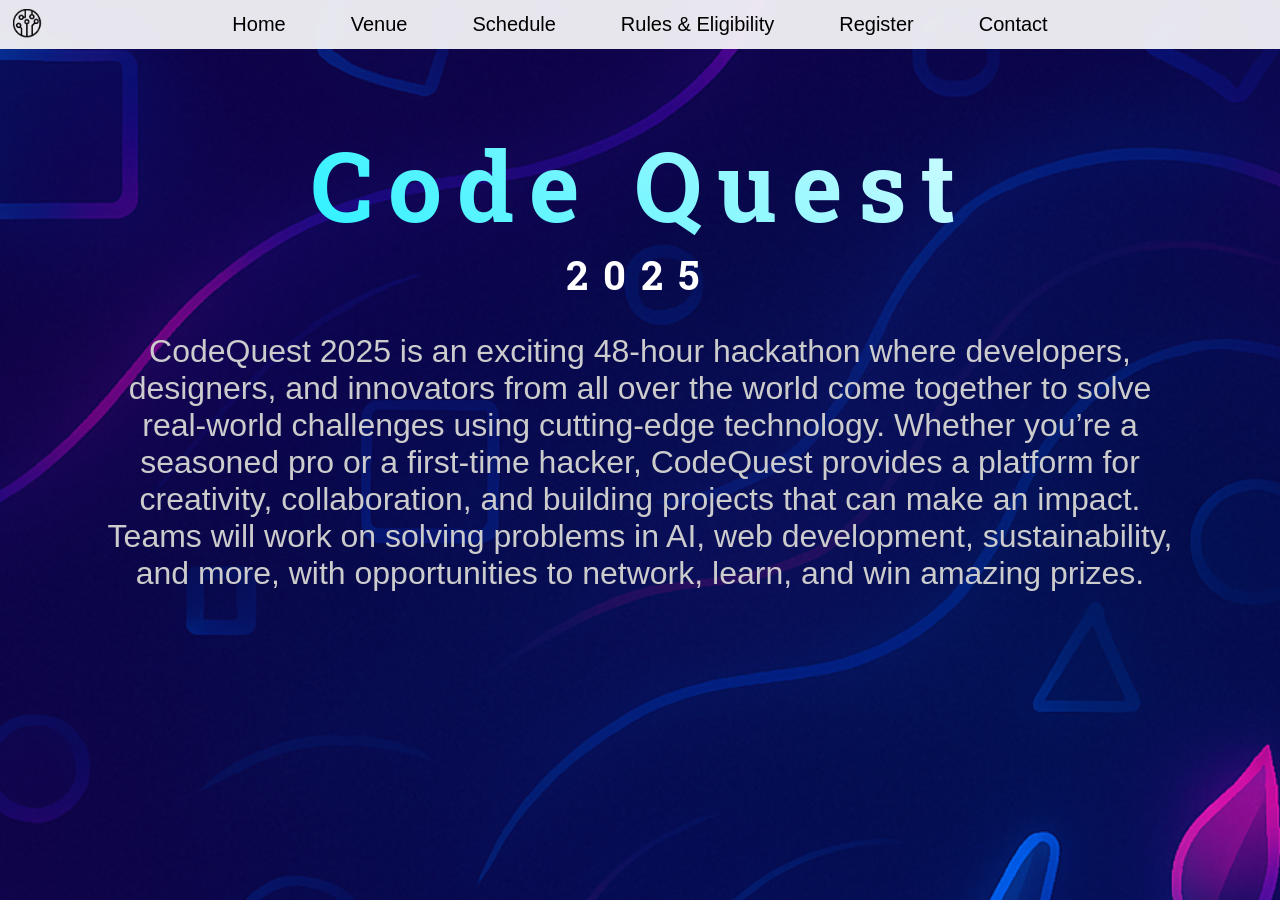
<file: index.html>
<!DOCTYPE html>
<html lang="en">
<head>
    <meta charset="UTF-8">
    <meta name="viewport" content="width=device-width, initial-scale=1.0">
    <title>Code Quest 2025</title>
    <link href="https://fonts.googleapis.com/css2?family=Roboto+Slab:wght@400;700&display=swap" rel="stylesheet">
    <link rel="stylesheet" href="style.css">
</head>
<body>
    <header>
        <img class="Logo" src="IMAGES/logo.png" alt="Logo" id="clickable-image" style="cursor: pointer;">
        <button class="menu-toggle">&#9776;</button>
        <nav class="nav-links">
            <a href="index.html">Home</a>
            <a href="Venue.html">Venue</a>
            <a href="Schedule.html">Schedule</a>
            <a href="Rules.html">Rules & Eligibility</a>
            <a href="Register.html">Register</a>
            <a href="Contact.html">Contact</a>
        </nav>
    </header>

    
    <div class="container">
        <section class="hero">
            <h1>Code Quest</h1>
            <h2>2025</h2>
            <p class="description">
                CodeQuest 2025 is an exciting 48-hour hackathon where developers, designers, and innovators from all over the world come together to solve real-world challenges using cutting-edge technology. Whether you’re a seasoned pro or a first-time hacker, CodeQuest provides a platform for creativity, collaboration, and building projects that can make an impact. Teams will work on solving problems in AI, web development, sustainability, and more, with opportunities to network, learn, and win amazing prizes.
            </p>
        </section>
    </div>
    <script>
        document.querySelector('.menu-toggle').addEventListener('click', function() {
        document.querySelector('.nav-links').classList.toggle('show');
        document.querySelector('.container').classList.toggle('slide-down');
        });

        document.getElementById('clickable-image').addEventListener('click', function() {
        window.location.href = 'index.html';
        });
    </script>
    
</body>
</html>
</file>
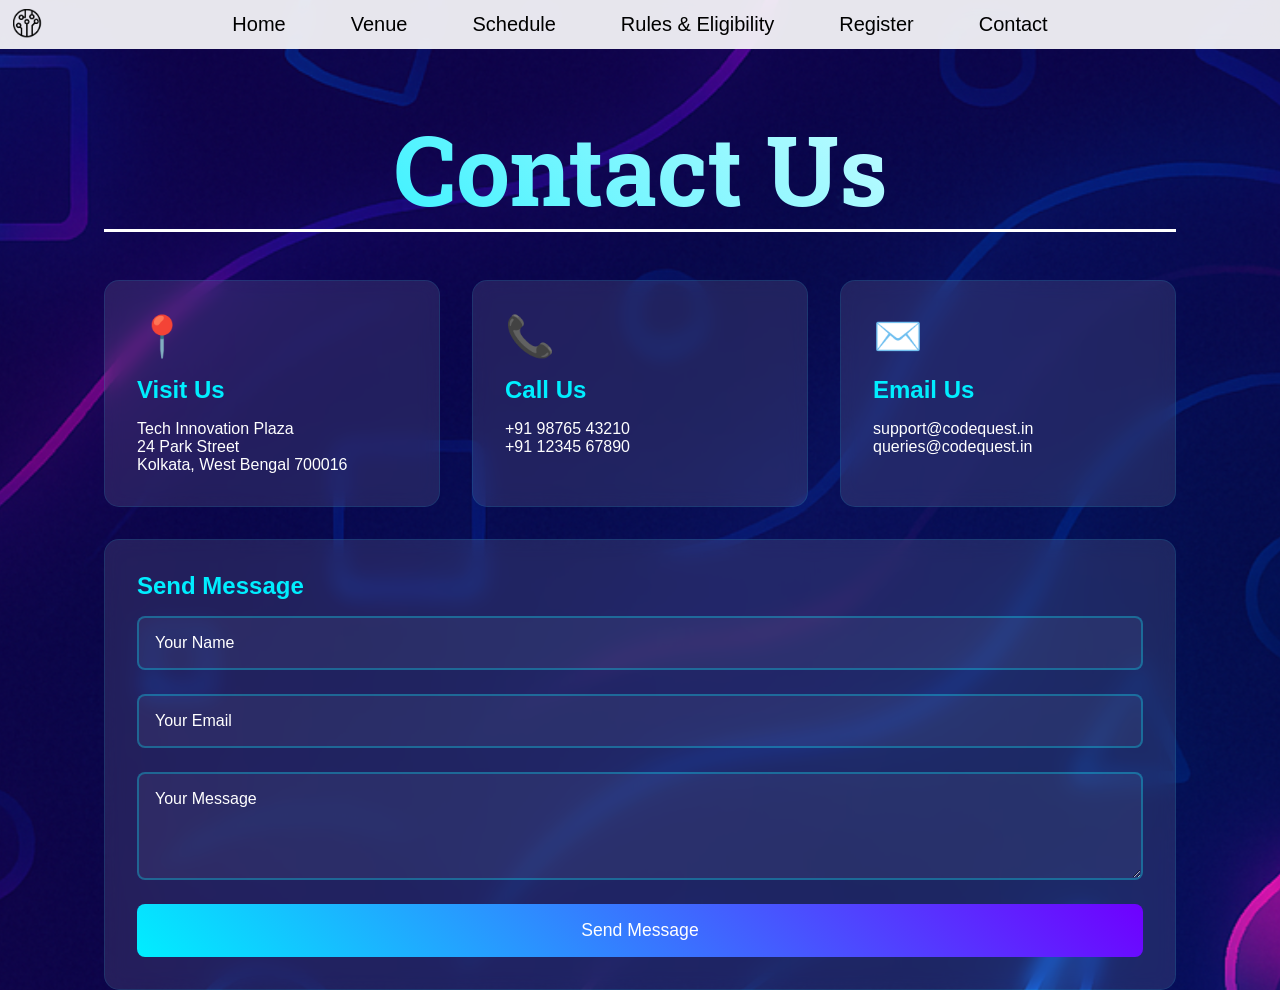
<file: Contact.html>
<!DOCTYPE html>
<html lang="en">
<head>
    <meta charset="UTF-8">
    <meta name="viewport" content="width=device-width, initial-scale=1.0">
    <title>Code Quest 2025 - Contact</title>
    <link href="https://fonts.googleapis.com/css2?family=Roboto+Slab:wght@400;700&family=Open+Sans&display=swap" rel="stylesheet">
    <link rel="stylesheet" href="Contact.css">
</head>
<body>

    <header>
        <img class="Logo" src="IMAGES/logo.png" alt="Logo" id="clickable-image" style="cursor: pointer;">
        <button class="menu-toggle">&#9776;</button>
        <nav class="nav-links">
            <a href="index.html">Home</a>
            <a href="Venue.html">Venue</a>
            <a href="Schedule.html">Schedule</a>
            <a href="Rules.html">Rules & Eligibility</a>
            <a href="Register.html">Register</a>
            <a href="Contact.html">Contact</a>
        </nav>
    </header>

    <div class="container">
        <h1 class="page-title">Contact Us</h1>
        
        <div class="contact-grid">
            <div class="contact-card" style="animation-delay: 0.2s;">
                <div class="contact-icon">📍</div>
                <h3>Visit Us</h3>
                <p>Tech Innovation Plaza<br>
                24 Park Street<br>
                Kolkata, West Bengal 700016</p>
            </div>

            <div class="contact-card" style="animation-delay: 0.4s;">
                <div class="contact-icon">📞</div>
                <h3>Call Us</h3>
                <p>+91 98765 43210<br>
                +91 12345 67890</p>
            </div>

            <div class="contact-card" style="animation-delay: 0.6s;">
                <div class="contact-icon">✉️</div>
                <h3>Email Us</h3>
                <p>support@codequest.in<br>
                queries@codequest.in</p>
            </div>
            <div class="contact-card" style="animation-delay: 0.8s;">
                <h3>Send Message</h3>
                <form class="contact-form">
                    <input type="text" class="form-input" placeholder="Your Name" required>
                    <input type="email" class="form-input" placeholder="Your Email" required>
                    <textarea class="form-input" placeholder="Your Message" rows="4" required></textarea>
                    <button type="submit" class="submit-btn">Send Message</button>
                </form>
            </div>
        </div>
    </div>

    <script>

        document.getElementById('clickable-image').addEventListener('click', function() {
        window.location.href = 'index.html';
        });

        document.querySelector('.menu-toggle').addEventListener('click', function() {
        document.querySelector('.nav-links').classList.toggle('show');
        document.querySelector('.container').classList.toggle('slide-down');
        }); 

        document.querySelectorAll('.contact-card').forEach((card, index) => {
            card.style.animationDelay = `${index * 0.2 + 0.2}s`;
        });

        document.querySelector('form').addEventListener('submit', (e) => {
            e.preventDefault();
            const btn = e.target.querySelector('.submit-btn');
            btn.innerHTML = 'Sending...';
            
            setTimeout(() => {
                btn.innerHTML = '✓ Sent Successfully!';
                btn.style.background = '#4CAF50';
                setTimeout(() => {
                    btn.innerHTML = 'Send Message';
                    btn.style.background = 'linear-gradient(45deg, #00eeff, #6f00ff)';
                }, 2000);
            }, 1500);
        });
    </script>
</body>
</html>
</file>
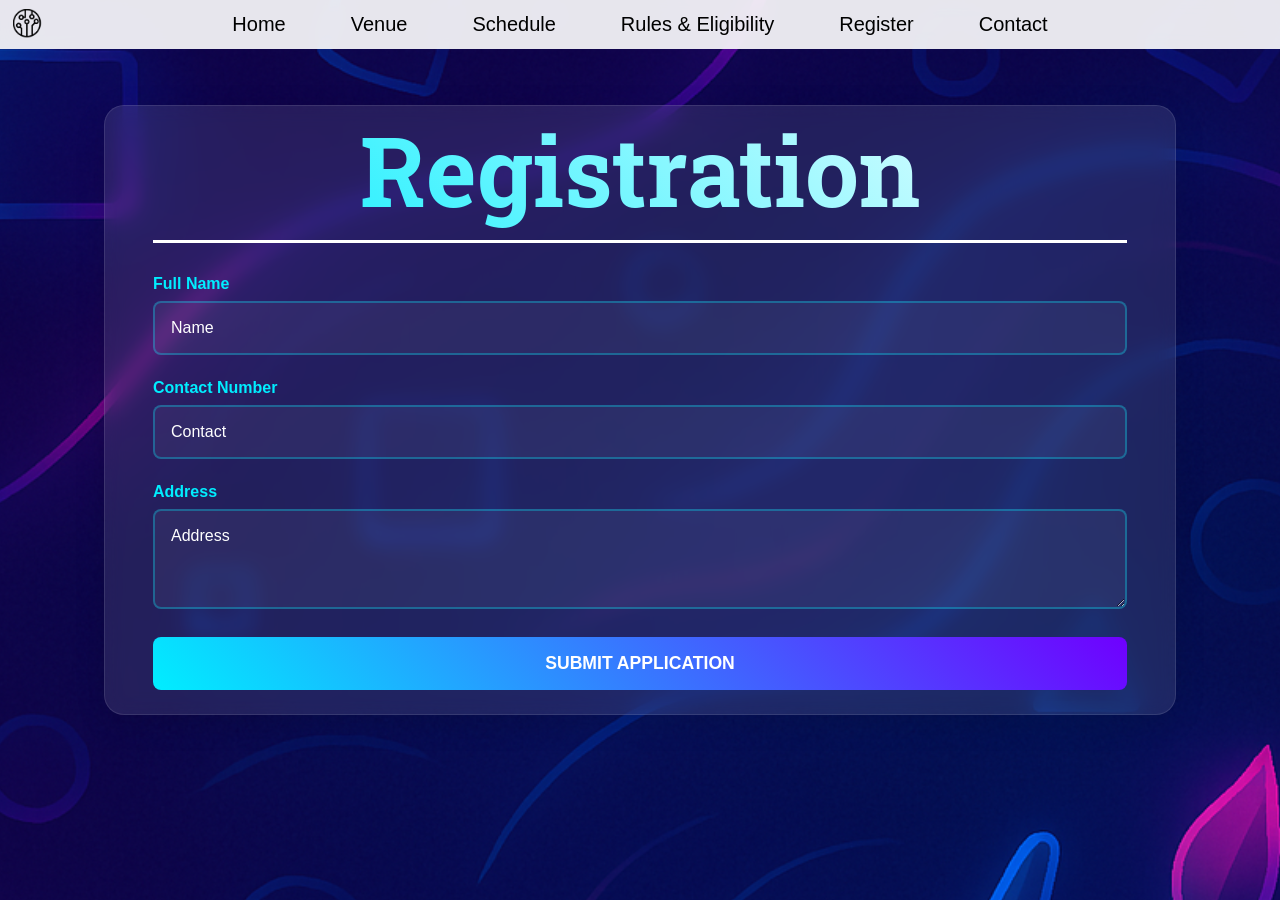
<file: Register.html>
<!DOCTYPE html>
<html lang="en">
<head>
    <meta charset="UTF-8">
    <meta name="viewport" content="width=device-width, initial-scale=1.0">
    <title>Code Quest 2025 - Registration</title>
    <link href="https://fonts.googleapis.com/css2?family=Roboto+Slab:wght@400;700&family=Open+Sans&display=swap" rel="stylesheet">
    <link rel="stylesheet" href="Register.css">
</head>
<body>

    <header>
        <img class="Logo" src="IMAGES/logo.png" alt="Logo" id="clickable-image" style="cursor: pointer;">
        <button class="menu-toggle">&#9776;</button>
        <nav class="nav-links">
            <a href="index.html">Home</a>
            <a href="Venue.html">Venue</a>
            <a href="Schedule.html">Schedule</a>
            <a href="Rules.html">Rules & Eligibility</a>
            <a href="Register.html">Register</a>
            <a href="Contact.html">Contact</a>
        </nav>
    </header>

    <div class="container">
        <section class="contain-section">
            <h1>Registration</h1>
            <form id="registrationForm">
                <div class="form-group" style="animation-delay: 0.2s;">
                    <label for="name">Full Name</label>
                    <input type="text" id="name" name="name" required placeholder="Name">
                </div>

                <div class="form-group" style="animation-delay: 0.4s;">
                    <label for="contact">Contact Number</label>
                    <input type="tel" id="contact" name="contact" required placeholder="Contact">
                </div>

                <div class="form-group" style="animation-delay: 0.6s;">
                    <label for="address">Address</label>
                    <textarea id="address" name="address" required placeholder="Address"></textarea>
                </div>

                <div class="form-group" style="animation-delay: 0.8s;">
                    <button type="submit" class="submit-btn">SUBMIT APPLICATION</button>
                </div>
            </form>
        </section>
    </div>

    <script>

        document.getElementById('clickable-image').addEventListener('click', function() {
        window.location.href = 'index.html';
        });

        document.querySelector('.menu-toggle').addEventListener('click', function() {
            document.querySelector('.nav-links').classList.toggle('show');
            document.querySelector('.container').classList.toggle('slide-down');
        });

        document.querySelectorAll('.form-group').forEach((field, index) => {
            field.style.animationDelay = `${index * 0.2 + 0.2}s`;
        });

        document.getElementById('registrationForm').addEventListener('submit', (e) => {
            e.preventDefault();
            
            const submitBtn = document.querySelector('.submit-btn');
            submitBtn.innerHTML = 'Submitting...';
            submitBtn.disabled = true;

            setTimeout(() => {
                submitBtn.innerHTML = '✓ Registration Successful!';
                submitBtn.style.background = '#4CAF50';
                setTimeout(() => {
                    submitBtn.innerHTML = 'SUBMIT APPLICATION';
                    submitBtn.style.background = 'linear-gradient(45deg, #00eeff, #6f00ff)';
                    submitBtn.disabled = false;
                }, 2000);
            }, 1500);
        });
    </script>
</body>
</html>
</file>
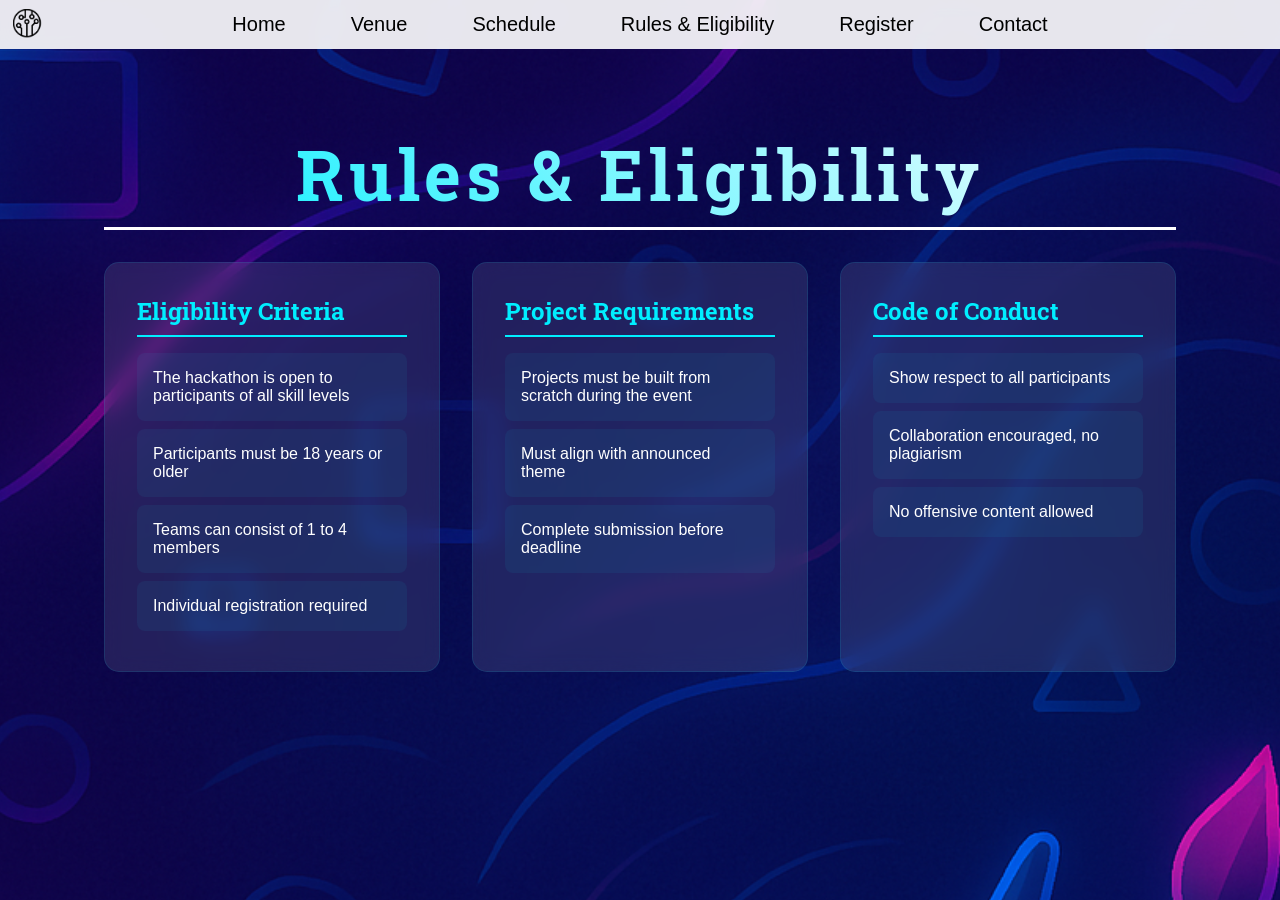
<file: Rules.html>
<!DOCTYPE html>
<html lang="en">
<head>
    <meta charset="UTF-8">
    <meta name="viewport" content="width=device-width, initial-scale=1.0">
    <title>Code Quest 2025 - Rules</title>
    <link href="https://fonts.googleapis.com/css2?family=Roboto+Slab:wght@400;700&family=Open+Sans&display=swap" rel="stylesheet">
    <link rel="stylesheet" href="Rules.css">
</head>
<body>

    <header>
        <img class="Logo" src="IMAGES/logo.png" alt="Logo" id="clickable-image" style="cursor: pointer;">
        <button class="menu-toggle">&#9776;</button>
        <nav class="nav-links">
            <a href="index.html">Home</a>
            <a href="Venue.html">Venue</a>
            <a href="Schedule.html">Schedule</a>
            <a href="Rules.html">Rules & Eligibility</a>
            <a href="Register.html">Register</a>
            <a href="Contact.html">Contact</a>
        </nav>
    </header>

    <div class="container">
        <h1>Rules & Eligibility</h1>
        <div class="rules-grid">
            
            <div class="rule-card" style="animation-delay: 0.2s;">
                <h2>Eligibility Criteria</h2>
                <ul class="rule-list">
                    <li>The hackathon is open to participants of all skill levels</li>
                    <li>Participants must be 18 years or older</li>
                    <li>Teams can consist of 1 to 4 members</li>
                    <li>Individual registration required</li>
                </ul>
            </div>

            
            <div class="rule-card" style="animation-delay: 0.4s;">
                <h2>Project Requirements</h2>
                <ul class="rule-list">
                    <li>Projects must be built from scratch during the event</li>
                    <li>Must align with announced theme</li>
                    <li>Complete submission before deadline</li>
                </ul>
            </div>

            
            <div class="rule-card" style="animation-delay: 0.6s;">
                <h2>Code of Conduct</h2>
                <ul class="rule-list">
                    <li>Show respect to all participants</li>
                    <li>Collaboration encouraged, no plagiarism</li>
                    <li>No offensive content allowed</li>
                </ul>
            </div>
        </div>
    </div>

    <script>

        document.getElementById('clickable-image').addEventListener('click', function() {
        window.location.href = 'index.html';
        });

document.querySelector('.menu-toggle').addEventListener('click', function() {
    document.querySelector('.nav-links').classList.toggle('show');
    document.querySelector('.container').classList.toggle('slide-down');
});


        document.querySelectorAll('.rule-list li').forEach((item, index) => {
            item.style.animationDelay = `${index * 0.1}s`;
        });


        document.querySelectorAll('.rule-card').forEach((card, index) => {
            card.style.animationDelay = `${index * 0.2}s`;
        });
    </script>
</body>
</html>
</file>
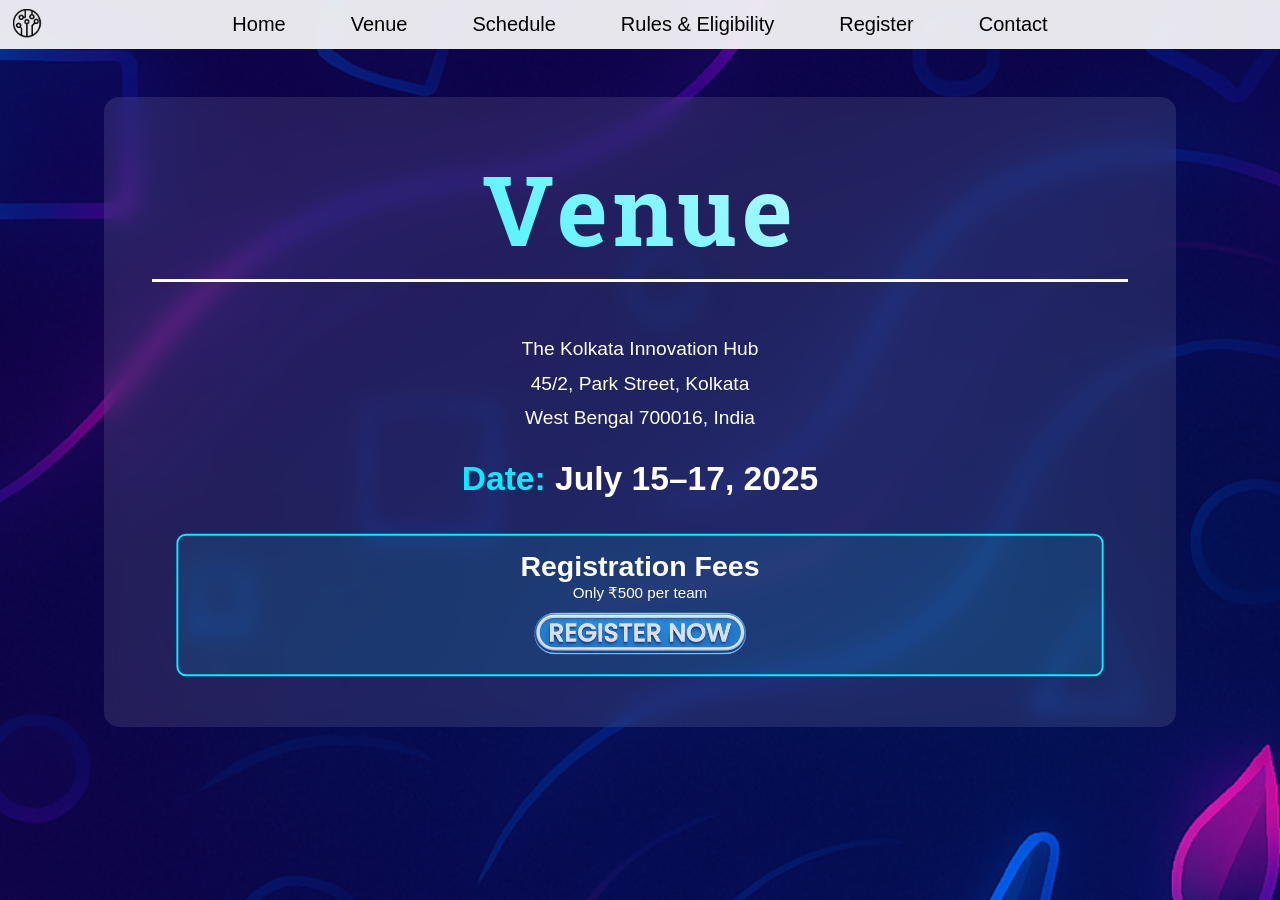
<file: Venue.html>
<!DOCTYPE html>
<html lang="en">
<head>
    <meta charset="UTF-8">
    <meta name="viewport" content="width=device-width, initial-scale=1.0">
    <title>Code Quest 2025 - Venue</title>
    <link href="https://fonts.googleapis.com/css2?family=Roboto+Slab:wght@400;700&family=Open+Sans&display=swap" rel="stylesheet">
    <link rel="stylesheet" href="Venue.css">
</head>
<body>

    <header>
        <img class="Logo" src="IMAGES/logo.png" alt="Logo" id="clickable-image" style="cursor: pointer;">
        <button class="menu-toggle">&#9776;</button>
        <nav class="nav-links">
            <a href="index.html">Home</a>
            <a href="Venue.html">Venue</a>
            <a href="Schedule.html">Schedule</a>
            <a href="Rules.html">Rules & Eligibility</a>
            <a href="Register.html">Register</a>
            <a href="Contact.html">Contact</a>
        </nav>
    </header>


    <div class="container">
        <section class="venue-section">
            <h1>Venue</h1>
            <p class="address">
                The Kolkata Innovation Hub<br>
                45/2, Park Street, Kolkata<br>
                West Bengal 700016, India
            </p>
            <p class="date"><span class="highlight">Date:</span> July 15–17, 2025</p>
                <div class="fee-box">
                    <h2>Registration Fees</h2>
                    <p>Only ₹500 per team</p>
                    <a href="Register.html">
                        <img src="IMAGES/Register.png" class="RN" alt="">
                    </a>
                </div>
        </section>
    </div>

    <script>

        document.getElementById('clickable-image').addEventListener('click', function() {
        window.location.href = 'index.html';
        });
        
        document.querySelector('.menu-toggle').addEventListener('click', function() {
    document.querySelector('.nav-links').classList.toggle('show');
    document.querySelector('.container').classList.toggle('slide-down');
});
    </script>
</body>
</html>
</file>
<file: style.css>
* {
    margin: 0;
    padding: 0;
    box-sizing: border-box;
    font-family: 'Roboto', sans-serif;
}

body {
    background: #00014b;
    background-image: url("IMAGES/bg.svg");
    background-size: cover;
    background-position: center;
    background-repeat: no-repeat;
    min-height: 100vh;
    overflow-x: hidden;
    position: relative;
}

header {
    display: flex;
    justify-content: center;
    align-items: center;
    padding: 1%;
    background: rgba(255, 255, 255, 0.9);
    position: fixed;
    width: 100%;
    top: 0;
    z-index: 1000;
    backdrop-filter: blur(10px);
}

.Logo {
    position: absolute;
    width: 30px;
    margin: auto;
    left: 1%;
}

.nav-links {
    a{  
        color: #000000;
        text-decoration: none;
        padding-left: 25px;
        padding-right: 25px;
        display: flex;
        justify-content: space-between;
        align-items: center;
        flex-wrap: nowrap;
        white-space: nowrap;
        font-size: 20px;
        transition: color 0.3s ease;
        position: relative;
    }
}
.nav-links{
    display: flex;
    gap: 15px;
}

.menu-toggle {
    font-size: 24px;
    background: none;
    border: none;
    cursor: pointer;
    margin-left: 93%;
    display: none;

}

.nav-links{
    a:hover {
        color: #8c00ff;
    }
}
.nav-links{
    a::after {
        content: '';
        position: absolute;
        width: 0;
        height: 2px;
        bottom: -5px;
        left: 0;
        background: #6f00ff;
        transition: width 0.3s ease;
    }
}

.nav-links{
    a:hover::after {
        width: 100%;
    }
}

.container {
    max-width: 1200px;
    margin: 0 auto;
    padding: 8rem 5% 4rem;
    padding-top: 65px;
    padding-bottom: 0px;
}

.hero {
    text-align: center;
    padding: 3.5rem 0;
    opacity: 0;
    animation: fadeIn 1s ease forwards;
}

.hero h1 {
    letter-spacing: 15px;
    font-family: 'Roboto Slab', serif;
    font-size: 96px;
    background: linear-gradient(45deg, #00eeff, #ffffff);
    background-clip: text;
    -webkit-text-fill-color: transparent;
    animation: gradientShift 0.5s infinite alternate;
}

.hero h2 {
    letter-spacing: 15px;
    font-family: 'Roboto Slab', serif;
    font-size: 2.5rem;
    margin-bottom: 2rem;
    color: #ffffff;
    animation: slideUp 1s ease forwards;
}

.description {
    font-family: 'Open Sans', sans-serif;
    text-align: center;
    vertical-align: middle;
    max-width: 1160px;
    margin: 0 auto;
    font-size: 32px;
    color: #ccc;
    opacity: 0;
    overflow: hidden;
    animation: slideUp 1s ease forwards 0.5s;
}


@keyframes fadeIn {
    from { opacity: 0; transform: translateY(20px); }
    to { opacity: 1; transform: translateY(0); }
}

@keyframes slideUp {
    from { opacity: 0; transform: translateY(30px); }
    to { opacity: 1; transform: translateY(0); }
}

@keyframes gradientShift {
    0% { background-position: 0% 50%; }
    100% { background-position: 100% 50%; }
}
@media (max-width: 1099px){
    .nav-links{
        a{
            font-size: 12px;
        }
    }
}

.nav-links.show{
    opacity: 1;
    transform: translateY(0)
}



@media (max-width: 768px) {
    .nav-links {
        display: none; 
        flex-direction: column;
        justify-content: center;
        align-items: center;
        position: absolute;
        top: 50px;
        background: rgba(255, 255, 255, 0.9);
        width: 100%;
        padding: 10px;
        border-radius: 5px;
        transform: translateY(-20px);

    }
    
    .menu-toggle {
        display: block; 
    }

    .nav-links.show {
        display: flex; 
    }
    .container {
        transition: margin-top 0.5s ease-in-out; 
    }
    
    
    .container.slide-down {
        margin-top: 120px; 
    }
    

    .hero h1 {
        font-size: 2.5rem;
    }

    .hero h2 {
        font-size: 1.8rem;
    }

    .description {
        font-size: 1rem;
    }
}

@media (max-width: 480px) {
    .hero h1 {
        font-size: 2rem;
    }
    .hero h2 {
        font-size: 1.5rem;
    }
}

@media (max-width: 321px) {
    .hero h1 {
        font-size: 1.6rem;
    }
}
</file>
<file: Contact.css>
* {
    margin: 0;
    padding: 0;
    box-sizing: border-box;
    font-family: 'Roboto', sans-serif;
}

body {
    background: #00014b;
    background-image: url("IMAGES/bg.svg");
    background-size: cover;
    background-position: center;
    background-repeat: no-repeat;
    min-height: 100vh;
    overflow-x: hidden;
    position: relative;
}

header {
    display: flex;
    justify-content: center;
    align-items: center;
    padding: 1%;
    background: rgba(255, 255, 255, 0.9);
    position: fixed;
    width: 100%;
    top: 0;
    z-index: 1000;
    backdrop-filter: blur(10px);
}

.Logo {
    position: absolute;
    width: 30px;
    margin: auto;
    left: 1%;
}

.nav-links {
    a{  
        color: #000000;
        text-decoration: none;
        padding-left: 25px;
        padding-right: 25px;
        display: flex;
        justify-content: space-between;
        align-items: center;
        flex-wrap: nowrap;
        white-space: nowrap;
        font-size: 20px;
        transition: color 0.3s ease;
        position: relative;
    }
}
.nav-links{
    display: flex;
    gap: 15px;
}

.menu-toggle {
    font-size: 24px;
    background: none;
    border: none;
    cursor: pointer;
    margin-left: 93%;
    display: none;

}

.nav-links{
    a:hover {
        color: #8c00ff;
    }
}
.nav-links{
    a::after {
        content: '';
        position: absolute;
        width: 0;
        height: 2px;
        bottom: -5px;
        left: 0;
        background: #6f00ff;
        transition: width 0.3s ease;
    }
}

.nav-links{
    a:hover::after {
        width: 100%;
    }
}

.container {
    max-width: 1200px;
    margin: 0 auto;
    padding: 8rem 5% 4rem;
    padding-top: 105px;
    padding-bottom: 0px;
}

.page-title {
    font-family: 'Roboto Slab', serif;
    text-align: center;
    margin-bottom: 3rem;
    background: linear-gradient(45deg, #00eeff, #ffffff);
    background-clip: text;
    -webkit-text-fill-color: transparent;
    animation: gradientShift 1.5s infinite alternate;
    font-size: 96px;
    position: relative;
}

.page-title::after{
    content: "";
    position: absolute;
    bottom: 0;
    left: 0;
    width: 100%; 
    height: 3px; 
    background-color: rgb(255, 255, 255);
}

.contact-grid {
    display: grid;
    gap: 2rem;
    justify-content: center;
}

.contact-card {
    background: rgba(255, 255, 255, 0.1);
    backdrop-filter: blur(10px);
    border-radius: 15px;
    padding: 2rem;
    transition: all 0.3s ease;
    border: 1px solid rgba(0, 238, 255, 0.1);
    transform: translateY(20px);
    opacity: 0;
    animation: cardEntrance 0.6s ease forwards;
}

.contact-card:hover {
    transform: translateY(-5px);
    box-shadow: 0 12px 24px rgba(0, 238, 255, 0.1);
}

.contact-icon {
    font-size: 2.5rem;
    color: #00eeff;
    margin-bottom: 1rem;
}

.contact-card h3 {
    color: #00eeff;
    margin-bottom: 1rem;
    font-size: 1.5rem;
}
.contact-card p{
    color: #ffffff;
}

.contact-form {
    display: flex;
    flex-direction: column;
    gap: 1.5rem;
}
input::placeholder{
    color: white;
}
textarea::placeholder{
    color: #ffffff;
}

.form-input {
    width: 100%;
    padding: 1rem;
    border: 2px solid rgba(0, 238, 255, 0.3);
    border-radius: 8px;
    background: rgba(255, 255, 255, 0.05);
    color: white;
    font-size: 1rem;
    transition: all 0.3s ease;
}

.form-input:focus {
    outline: none;
    border-color: #00eeff;
    box-shadow: 0 0 15px rgba(0, 238, 255, 0.2);
}

.submit-btn {
    background: linear-gradient(45deg, #00eeff, #6f00ff);
    color: white;
    padding: 1rem 2rem;
    border: none;
    border-radius: 8px;
    font-size: 1.1rem;
    cursor: pointer;
    transition: all 0.3s ease;
}

.submit-btn:hover {
    transform: translateY(-2px);
    box-shadow: 0 5px 15px rgba(0, 238, 255, 0.3);
}

@keyframes cardEntrance {
    to {
        opacity: 1;
        transform: translateY(0);
    }
}

@keyframes gradientShift {
    0% { background-position: 0% 50%; }
    100% { background-position: 100% 50%; }
}
@media (min-width: 1024px) {
    .contact-grid {
        grid-template-columns: repeat(3, minmax(300px, 1fr));
        grid-template-rows: auto auto;
    }

    .contact-card:nth-child(1),
    .contact-card:nth-child(2),
    .contact-card:nth-child(3) {
        grid-row: 1;
    }

    .contact-card:nth-child(4) {
        grid-column: 1 / -1;
        grid-row: 2;
        width: 100%;
        margin: 0 auto;
    }
}

@media (max-width: 1099px){
    .nav-links{
        a{
            font-size: 12px;
        }
    }
}

.nav-links.show{
    opacity: 1;
    transform: translateY(0)
}

@media (max-width: 1023px) {
    .contact-grid {
        grid-template-columns: repeat(auto-fit, minmax(300px, 1fr));
    }
}

@media (max-width: 768px) {

    .nav-links {
        display: none; 
        flex-direction: column;
        justify-content: center;
        align-items: center;
        position: absolute;
        top: 50px;
        background: rgba(255, 255, 255, 0.9);
        width: 100%;
        padding: 10px;
        border-radius: 5px;
        transform: translateY(-20px);

    }
    
    .menu-toggle {
        display: block; 
    }

    .nav-links.show {
        display: flex; 
    }
    .container {
        transition: margin-top 0.5s ease-in-out; 
        max-width: 1200px;
        margin: 0 auto;
        padding: 8rem 5% 4rem;
        padding-top: 100px;
        padding-bottom: 0px;    
    }
    
    
    .container.slide-down {
        margin-top: 150px; 
    }
    
    
    .page-title {
        font-size: 2.5rem;
    }
    
    
}

@media (max-width: 480px) {
    
    
    .page-title {
        font-size: 2rem;
    }
    
    .contact-card {
        padding: 1.5rem;
    }
}
</file>
<file: Register.css>
* {
    margin: 0;
    padding: 0;
    box-sizing: border-box;
    font-family: 'Roboto', sans-serif;
}

body {
    background: #00014b;
    background-image: url("IMAGES/bg.svg");
    background-size: cover;
    background-position: center;
    background-repeat: no-repeat;
    min-height: 100vh;
    overflow-x: hidden;
    position: relative;
}

header {
    display: flex;
    justify-content: center;
    align-items: center;
    padding: 1%;
    background: rgba(255, 255, 255, 0.9);
    position: fixed;
    width: 100%;
    top: 0;
    z-index: 1000;
    backdrop-filter: blur(10px);
}

.Logo {
    position: absolute;
    width: 30px;
    margin: auto;
    left: 1%;
}

.nav-links {
    a{  
        color: #000000;
        text-decoration: none;
        padding-left: 25px;
        padding-right: 25px;
        display: flex;
        justify-content: space-between;
        align-items: center;
        flex-wrap: nowrap;
        white-space: nowrap;
        font-size: 20px;
        transition: color 0.3s ease;
        position: relative;
    }
}
.nav-links{
    display: flex;
    gap: 15px;
}

.menu-toggle {
    font-size: 24px;
    background: none;
    border: none;
    cursor: pointer;
    margin-left: 93%;
    display: none;

}

.nav-links{
    a:hover {
        color: #8c00ff;
    }
}
.nav-links{
    a::after {
        content: '';
        position: absolute;
        width: 0;
        height: 2px;
        bottom: -5px;
        left: 0;
        background: #6f00ff;
        transition: width 0.3s ease;
    }
}

.nav-links{
    a:hover::after {
        width: 100%;
    }
}

.container {
    max-width: 1200px;
    margin: 0 auto;
    padding: 8rem 5% 4rem;
    padding-top: 105px;
    padding-bottom: 0px;
}

.contain-section{
    background: rgba(255, 255, 255, 0.1);
    backdrop-filter: blur(10px);
    border-radius: 20px;
    padding-left: 3rem;
    padding-right: 3rem;
    width: 100%;
    transform: scale(0.95);
    opacity: 0;
    animation: formEntrance 0.8s cubic-bezier(0.4, 0, 0.2, 1) forwards;
    box-shadow: 0 8px 32px rgba(0, 0, 0, 0.1);
    border: 1px solid rgba(255, 255, 255, 0.1);
}

h1 {
    font-family: 'Roboto Slab', serif;
    text-align: center;
    margin-bottom: 2rem;
    font-size: 96px;
    padding-bottom: 10px;
    background: linear-gradient(45deg, #00eeff, #ffffff);
    background-clip: text;
    -webkit-text-fill-color: transparent;
    animation: gradientShift 1.5s infinite alternate;
    position: relative;
}
h1::after{
    content: "";
    position: absolute;
    bottom: 0;
    left: 0;
    width: 100%; 
    height: 3px; 
    background-color: rgb(255, 255, 255);
}

.form-group {
    margin-bottom: 1.5rem;
    opacity: 0;
    transform: translateY(20px);
    animation: fieldEntrance 0.6s ease forwards;
}

label {
    display: block;
    margin-bottom: 0.5rem;
    color: #00eeff;
    font-weight: 600;
}

input, textarea {
    width: 100%;
    padding: 1rem;
    border: 2px solid rgba(0, 238, 255, 0.3);
    border-radius: 8px;
    background: rgba(255, 255, 255, 0.05);
    color: white;
    font-size: 1rem;
    transition: all 0.3s ease;
    resize: vertical;
}

textarea {
    min-height: 100px;
}

input:focus, textarea:focus {
    outline: none;
    border-color: #00eeff;
    box-shadow: 0 0 15px rgba(0, 238, 255, 0.2);
}

.submit-btn {
    width: 100%;
    padding: 1rem;
    background: linear-gradient(45deg, #00eeff, #6f00ff);
    border: none;
    border-radius: 8px;
    color: white;
    font-size: 1.1rem;
    font-weight: 600;
    cursor: pointer;
    transition: all 0.3s ease;
    transform: translateY(0);
}

.submit-btn:hover {
    transform: translateY(-2px);
    box-shadow: 0 5px 15px rgba(0, 238, 255, 0.3);
}

input::placeholder{
    color: #ffffff;
}

textarea::placeholder{
    color: #ffffff;
}


@keyframes fadeIn {
    from { opacity: 0; transform: translateY(20px); }
    to { opacity: 1; transform: translateY(0); }
}

@keyframes slideUp {
    from { opacity: 0; transform: translateY(30px); }
    to { opacity: 1; transform: translateY(0); }
}

@keyframes formEntrance {
    to {
        opacity: 1;
        transform: scale(1);
    }
}

@keyframes fieldEntrance {
    to {
        opacity: 1;
        transform: translateY(0);
    }
}

@keyframes gradientShift {
    0% { background-position: 0% 50%; }
    100% { background-position: 100% 50%; }
}

@media (max-width: 1099px){
    .nav-links{
        a{
            font-size: 12px;
        }
    }
}

.nav-links.show{
    opacity: 1;
    transform: translateY(0)
}

@media (max-width: 768px) {

    .nav-links {
        display: none; 
        flex-direction: column;
        justify-content: center;
        align-items: center;
        position: absolute;
        top: 50px;
        background: rgba(255, 255, 255, 0.9);
        width: 100%;
        padding: 10px;
        border-radius: 5px;
        transform: translateY(-20px);

    }
    
    .menu-toggle {
        display: block; 
    }

    .nav-links.show {
        display: flex; 
    }
    .container {
        transition: margin-top 0.5s ease-in-out; 
    }
    
    
    .container.slide-down {
        margin-top: 140px; 
    }

    
    h1 {
        font-size: 40px;
    }
}

@media (max-width: 480px) {
    .container-section {
        padding: 1.5rem;
        border-radius: 15px;
    }
    h1{
        font-size: 19px;
    }
    
    input, textarea {
        padding: 0.8rem;
    }
    
    .submit-btn {
        padding: 0.8rem;
        font-size: 1rem;
    }
}
</file>
<file: Rules.css>
* {
    margin: 0;
    padding: 0;
    box-sizing: border-box;
    font-family: 'Roboto', sans-serif;
}

body {
    background: #00014b;
    background-image: url("IMAGES/bg.svg");
    background-size: cover;
    background-position: center;
    background-repeat: no-repeat;
    min-height: 100vh;
    overflow-x: hidden;
    position: relative;
}

header {
    display: flex;
    justify-content: center;
    align-items: center;
    padding: 1%;
    background: rgba(255, 255, 255, 0.9);
    position: fixed;
    width: 100%;
    top: 0;
    z-index: 1000;
    backdrop-filter: blur(10px);
}

.Logo {
    position: absolute;
    width: 30px;
    margin: auto;
    left: 1%;
}

.nav-links {
    a{  
        color: #000000;
        text-decoration: none;
        padding-left: 25px;
        padding-right: 25px;
        display: flex;
        justify-content: space-between;
        align-items: center;
        flex-wrap: nowrap;
        white-space: nowrap;
        font-size: 20px;
        transition: color 0.3s ease;
        position: relative;
    }
}
.nav-links{
    display: flex;
    gap: 15px;
}

.menu-toggle {
    font-size: 24px;
    background: none;
    border: none;
    cursor: pointer;
    margin-left: 93%;
    display: none;

}

.nav-links{
    a:hover {
        color: #8c00ff;
    }
}
.nav-links{
    a::after {
        content: '';
        position: absolute;
        width: 0;
        height: 2px;
        bottom: -5px;
        left: 0;
        background: #6f00ff;
        transition: width 0.3s ease;
    }
}

.nav-links{
    a:hover::after {
        width: 100%;
    }
}


.container {
    max-width: 1200px;
    margin: 0 auto;
    padding: 8rem 5% 4rem;
}

h1 {
    text-align: center;
    letter-spacing: 5px;
    font-family: 'Roboto Slab', serif;
    font-size: 70px;
    padding-bottom: 10px;
    background: linear-gradient(45deg, #00eeff, #ffffff);
    background-clip: text;
    -webkit-text-fill-color: transparent;
    animation: gradientShift 0.5s infinite alternate;
    position: relative;
    
}
h1::after{
    content: "";
    position: absolute;
    bottom: 0;
    left: 0;
    width: 100%; 
    height: 3px; 
    background-color: rgb(255, 255, 255);
}

.rules-grid {
    display: grid;
    gap: 2rem;
    padding: 2rem 0;
    grid-template-columns: repeat(auto-fit, minmax(300px, 1fr));
}

.rule-card {
    background: rgba(255, 255, 255, 0.1);
    border-radius: 15px;
    padding: 2rem;
    backdrop-filter: blur(10px);
    transform: translateY(20px);
    opacity: 0;
    animation: slideUp 0.6s ease forwards;
    transition: all 0.3s cubic-bezier(0.4, 0, 0.2, 1);
    border: 1px solid rgba(0, 238, 255, 0.1);
}

.rule-card:hover {
    transform: translateY(-5px);
    box-shadow: 0 12px 24px rgba(0, 238, 255, 0.1);
    background: rgba(255, 255, 255, 0.15);
}

h2 {
    font-family: 'Roboto Slab', serif;
    color: #00eeff;
    font-size: 1.5rem;
    margin-bottom: 1rem;
    padding-bottom: 0.5rem;
    border-bottom: 2px solid #00eeff;
}

.rule-list {
    color: #ffffff;
    list-style: none;
}

.rule-list li {
    padding: 1rem;
    margin: 0.5rem 0;
    background: rgba(0, 238, 255, 0.05);
    border-radius: 8px;
    animation: fadeIn 0.5s ease forwards;
    position: relative;
    overflow: hidden;
}

.rule-list li::before {
    content: '';
    position: absolute;
    left: 0;
    top: 0;
    height: 100%;
    width: 3px;
    background: #00eeff;
    opacity: 0;
    transition: opacity 0.3s ease;
}

.rule-list li:hover::before {
    opacity: 1;
}

@keyframes slideUp {
    to {
        opacity: 1;
        transform: translateY(0);
    }
}

@keyframes gradientShift {
    0% { background-position: 0% 50%; }
    100% { background-position: 100% 50%; }
}

@keyframes fadeIn {
    from { opacity: 0; transform: translateX(-20px); }
    to { opacity: 1; transform: translateX(0); }
}

@media (max-width: 1099px){
    .nav-links{
        a{
            font-size: 12px;
        }
    }
}

.nav-links.show{
    opacity: 1;
    transform: translateY(0)
}

@media (max-width: 768px) {
    .nav-links {
        display: none; 
        flex-direction: column;
        justify-content: center;
        align-items: center;
        position: absolute;
        top: 50px;
        background: rgba(255, 255, 255, 0.9);
        width: 100%;
        padding: 10px;
        border-radius: 5px;
        transform: translateY(-20px);

    }
    
    .menu-toggle {
        display: block; 
    }

    .nav-links.show {
        display: flex; 
    }
    .container {
        transition: margin-top 0.5s ease-in-out; 
    }
    
    
    .container.slide-down {
        margin-top: 100px; 
    }
    h1 {
        font-size: 2.5rem;
    }
    
    .rule-card {
        padding: 1.5rem;
    }
}

@media (max-width: 480px) {
    
    .rules-grid {
        grid-template-columns: 1fr;
    }
    
    .rule-card {
        padding: 1.5rem;
        margin: 0;
        width: 100%;
    }
    
    h1 {
        font-size: 2rem;
        padding: 0 10px;
    }
}

@media (max-width: 320px) {
    
    .rule-card {
        padding: 1rem;
        border-radius: 10px;
    }
    
    .rule-list li {
        padding: 0.8rem;
        margin: 0.3rem 0;
    }
}
</file>
<file: Venue.css>
* {
    margin: 0;
    padding: 0;
    box-sizing: border-box;
    font-family: 'Roboto', sans-serif;
}

body {
    background: #00014b;
    background-image: url("IMAGES/bg.svg");
    background-size: cover;
    background-position: center;
    background-repeat: no-repeat;
    min-height: 100vh;
    overflow-x: hidden;
    position: relative;
}

header {
    display: flex;
    justify-content: center;
    align-items: center;
    padding: 1%;
    background: rgba(255, 255, 255, 0.9);
    position: fixed;
    width: 100%;
    top: 0;
    z-index: 1000;
    backdrop-filter: blur(10px);
}

.Logo {
    position: absolute;
    width: 30px;
    margin: auto;
    left: 1%;
}

.nav-links {
    a{  
        color: #000000;
        text-decoration: none;
        padding-left: 25px;
        padding-right: 25px;
        display: flex;
        justify-content: space-between;
        align-items: center;
        flex-wrap: nowrap;
        white-space: nowrap;
        font-size: 20px;
        transition: color 0.3s ease;
        position: relative;
    }
}
.nav-links{
    display: flex;
    gap: 15px;
}

.menu-toggle {
    font-size: 24px;
    background: none;
    border: none;
    cursor: pointer;
    margin-left: 93%;
    display: none;

}

.nav-links{
    a:hover {
        color: #8c00ff;
    }
}
.nav-links{
    a::after {
        content: '';
        position: absolute;
        width: 0;
        height: 2px;
        bottom: -5px;
        left: 0;
        background: #6f00ff;
        transition: width 0.3s ease;
    }
}

.nav-links{
    a:hover::after {
        width: 100%;
    }
}

.container {
    max-width: 1200px;
    margin: 0 auto;
    padding: 8rem 5% 4rem;
    padding-top: 65px;
    padding-bottom: 0px;
}

.venue-section {
    background: rgba(255, 255, 255, 0.1);
    border-radius: 15px;
    padding: 3rem;
    margin: 2rem 0;
    backdrop-filter: blur(10px);
    transform: translateY(20px);
    opacity: 0;
    animation: slideUp 0.6s ease forwards;
}

h1 {
    text-align: center;
    letter-spacing: 5px;
    font-family: 'Roboto Slab', serif;
    font-size: 96px;
    padding-bottom: 10px;
    background: linear-gradient(45deg, #00eeff, #ffffff);
    background-clip: text;
    -webkit-text-fill-color: transparent;
    animation: gradientShift 0.5s infinite alternate;
    position: relative;
    
}
h1::after{
    content: "";
    position: absolute;
    bottom: 0;
    left: 0;
    width: 100%; 
    height: 3px; 
    background-color: rgb(255, 255, 255);
}

.address {
    padding-top: 50px;
    color: rgb(255, 255, 255);
    text-align: center;
    font-size: 1.2rem;
    margin-bottom: 1rem;
    line-height: 1.8;
}

.date {
    font-weight: bold;
    text-align: center;
    font-size: 2.1rem;
    font-weight: 20px;
    color: #ffffff;
    margin: 1.5rem 0;
}

.highlight {
    color: #00eeff;
}

.fee-box {
    color: #ffffff;
    border: 2px solid #00eeff;
    h2{
        font-size: 30px;
        margin-bottom: 1px;
    }
    p{
        font-size: 16px;
        margin-bottom: 10px;
    }
    .RN{
        width: 25%;
        max-width: 250px;
        transform: scale(0.95);
        transition: transform 0.3s ease;
    }
    text-align: center;
    background: rgba(0, 238, 255, 0.1);
    padding: 1rem;
    border-radius: 10px;
    margin-top: 2rem;
    transform: scale(0.95);
    transition: transform 0.3s ease;

}
a {
    text-decoration: none;
    color: inherit;
}
.RN:hover {
    transform: scale(1.2);
}
.fee-box:hover {
    transform: scale(1);
}

@keyframes fadeIn {
    from { opacity: 0; transform: translateY(20px); }
    to { opacity: 1; transform: translateY(0); }
}

@keyframes blink {
    0% { opacity: 1; }
    50% { opacity: 0; }
    100% { opacity: 1; }
}

@keyframes gradientShift {
    0% { background-position: 0% 50%; }
    100% { background-position: 100% 50%; }
}

@keyframes slideUp {
    to {
        opacity: 1;
        transform: translateY(0);
    }
}
@media (max-width: 1099px){
    .nav-links{
        a{
            font-size: 12px;
        }
    }
}

.nav-links.show{
    opacity: 1;
    transform: translateY(0)
}

@media (max-width: 768px) {
    .nav-links {
        display: none; 
        flex-direction: column;
        justify-content: center;
        align-items: center;
        position: absolute;
        top: 50px;
        background: rgba(255, 255, 255, 0.9);
        width: 100%;
        padding: 10px;
        border-radius: 5px;
        transform: translateY(-20px);

    }
    
    .menu-toggle {
        display: block; 
    }

    .nav-links.show {
        display: flex; 
    }
    .container {
    transition: margin-top 0.5s ease-in-out; 
    }


.container.slide-down {
    margin-top: 250px; 
}

    .venue-section {
        padding: 2rem;
    }

    h1 {
        font-size: 82px;
    }
}

@media (max-width: 480px) {

    .container {
        margin-top: 8rem;
        padding: 0 1rem;
    }

    .venue-section {
        padding: 1.5rem;
    }
    h1 {
        font-size: 60px;
    }

    
}
</file>
